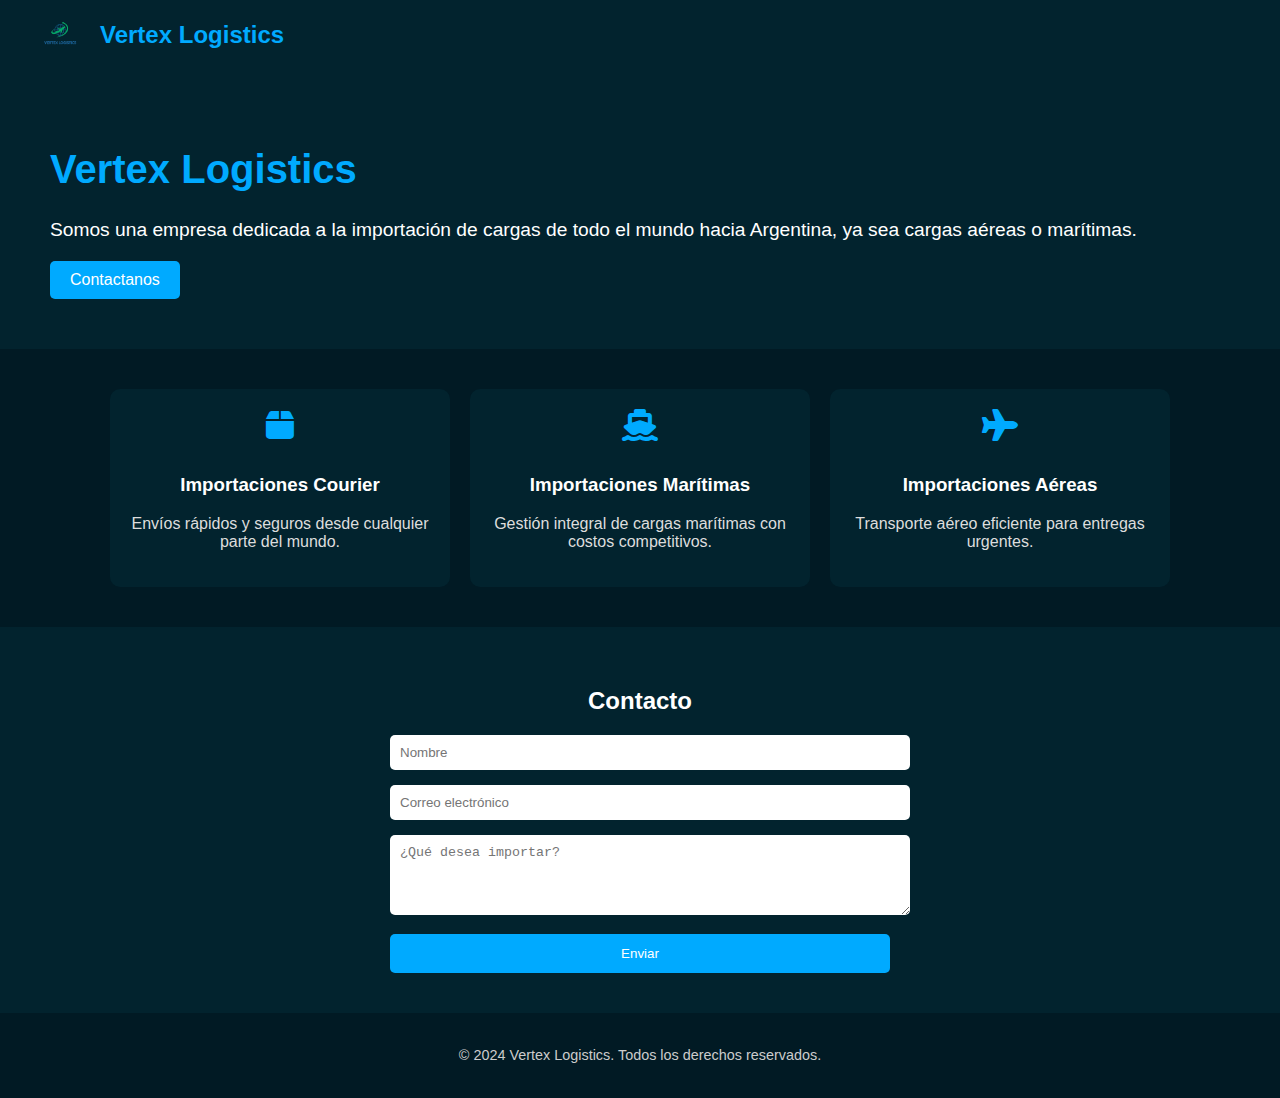
<file: index.html>
<!DOCTYPE html>
<html lang="es">
<head>
    <meta charset="UTF-8">
    <meta name="viewport" content="width=device-width, initial-scale=1.0">
    <title>Vertex Logistics</title>
    <link rel="stylesheet" href="styles.css">
    <!-- Font Awesome para los íconos -->
    <link rel="stylesheet" href="https://cdnjs.cloudflare.com/ajax/libs/font-awesome/6.4.0/css/all.min.css">
</head>
<body>
    <!-- Encabezado -->
    <header>
        <img src="logo.png" alt="Logo de Vertex Logistics">
        <h1>Vertex Logistics</h1>
    </header>

    <!-- Sección principal -->
    <section class="hero">
        <h1>Vertex Logistics</h1>
        <p>Somos una empresa dedicada a la importación de cargas de todo el mundo hacia Argentina, ya sea cargas aéreas o marítimas.</p>
        <button onclick="document.getElementById('contact').scrollIntoView({behavior: 'smooth'});">Contactanos</button>
    </section>

    <!-- Sección de servicios -->
    <section class="services">
        <div class="service-card">
            <i class="fa-solid fa-box"></i>
            <h3>Importaciones Courier</h3>
            <p>Envíos rápidos y seguros desde cualquier parte del mundo.</p>
        </div>
        <div class="service-card">
            <i class="fa-solid fa-ship"></i>
            <h3>Importaciones Marítimas</h3>
            <p>Gestión integral de cargas marítimas con costos competitivos.</p>
        </div>
        <div class="service-card">
            <i class="fa-solid fa-plane"></i>
            <h3>Importaciones Aéreas</h3>
            <p>Transporte aéreo eficiente para entregas urgentes.</p>
        </div>
    </section>

    <!-- Sección de contacto -->
    <section class="contact" id="contact">
        <h2>Contacto</h2>
        <form>
            <input type="text" placeholder="Nombre" required>
            <input type="email" placeholder="Correo electrónico" required>
            <textarea placeholder="¿Qué desea importar?" rows="4" required></textarea>
            <button type="submit">Enviar</button>
        </form>
    </section>

    <!-- Pie de página -->
    <footer>
        <p>© 2024 Vertex Logistics. Todos los derechos reservados.</p>
    </footer>
</body>
</html>
</file>
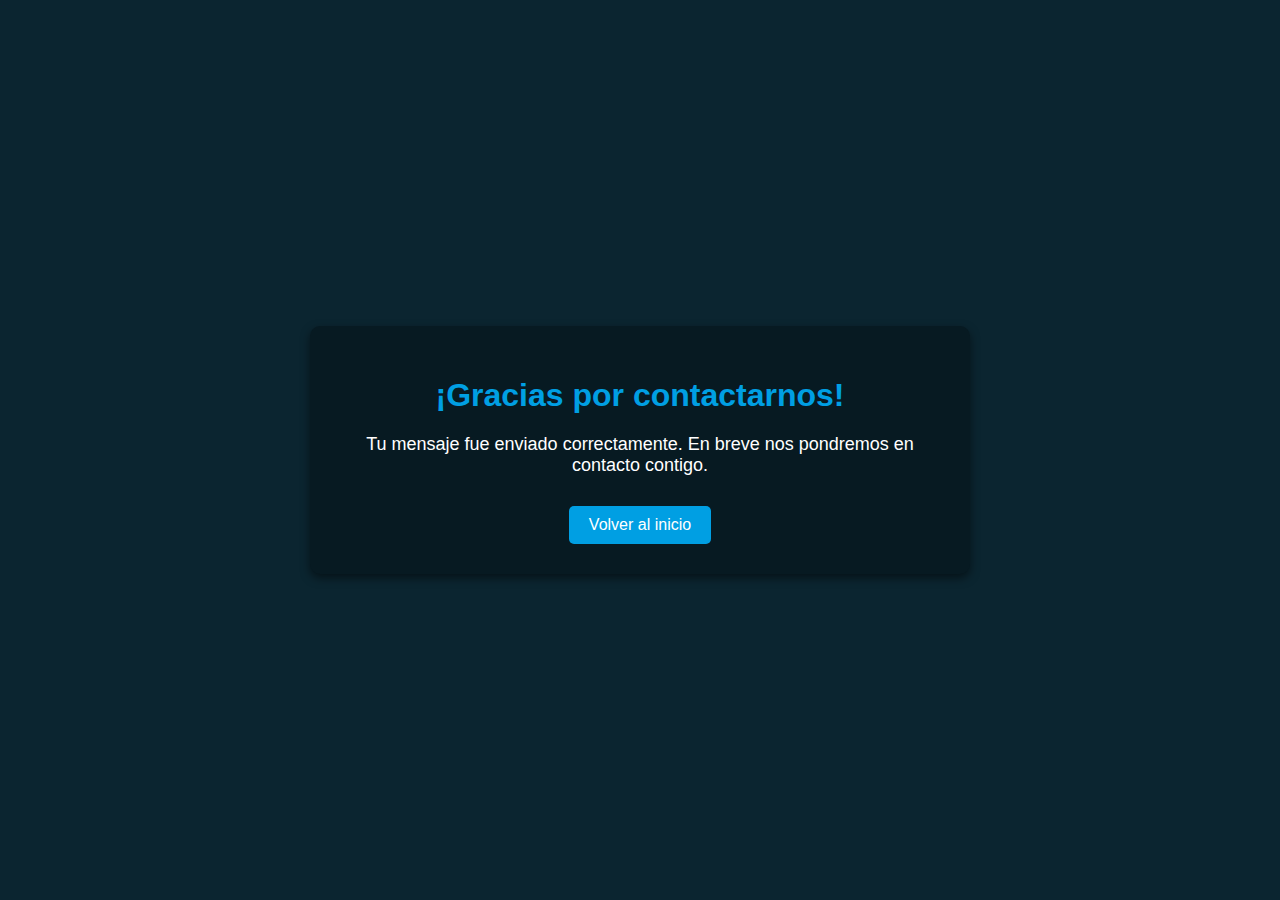
<file: gracias.html>
<!DOCTYPE html>
<html lang="es">
<head>
    <meta charset="UTF-8">
    <meta name="viewport" content="width=device-width, initial-scale=1.0">
    <title>Gracias - Vertex Logistics</title>
    <style>
        body {
            font-family: Arial, sans-serif;
            margin: 0;
            padding: 0;
            background-color: #0b2530;
            color: #ffffff;
            display: flex;
            justify-content: center;
            align-items: center;
            height: 100vh;
            text-align: center;
        }
        .container {
            max-width: 600px;
            padding: 30px;
            background-color: #071a22;
            border-radius: 10px;
            box-shadow: 0px 4px 10px rgba(0,0,0,0.5);
        }
        h1 {
            color: #009fe3;
            margin-bottom: 20px;
        }
        p {
            font-size: 18px;
            margin-bottom: 30px;
        }
        a {
            display: inline-block;
            padding: 10px 20px;
            background-color: #009fe3;
            color: #fff;
            text-decoration: none;
            border-radius: 5px;
        }
        a:hover {
            background-color: #007bbd;
        }
    </style>
</head>
<body>
    <div class="container">
        <h1>¡Gracias por contactarnos!</h1>
        <p>Tu mensaje fue enviado correctamente. En breve nos pondremos en contacto contigo.</p>
        <a href="index.html">Volver al inicio</a>
    </div>
</body>
</html>
</file>
<file: styles.css>
/* ---------------------- */
/* Estilos generales */
/* ---------------------- */
body {
    font-family: Arial, sans-serif;
    margin: 0;
    padding: 0;
    background-color: #02232e;
    color: white;
}

/* ---------------------- */
/* Encabezado */
/* ---------------------- */
header {
    display: flex;
    align-items: center;
    padding: 15px 30px;
    background-color: #02232e;
}

header img {
    height: 40px;
    margin-right: 10px;
}

header h1 {
    font-size: 1.5em;
    color: #00aaff;
    margin: 0;
}

/* ---------------------- */
/* Sección principal */
/* ---------------------- */
.hero {
    padding: 50px;
    text-align: left;
}

.hero h1 {
    font-size: 2.5em;
    color: #00aaff;
}

.hero p {
    font-size: 1.2em;
    margin: 20px 0;
}

.hero button {
    background-color: #00aaff;
    border: none;
    padding: 10px 20px;
    border-radius: 5px;
    color: white;
    font-size: 1em;
    cursor: pointer;
}

.hero button:hover {
    background-color: #0088cc;
}

/* ---------------------- */
/* Sección de servicios */
/* ---------------------- */
.services {
    display: flex;
    justify-content: center;
    gap: 20px;
    padding: 40px;
    background-color: #011a24;
}

.service-card {
    background-color: #02232e;
    padding: 20px;
    border-radius: 10px;
    width: 300px;
    text-align: center;
}

.service-card i {
    font-size: 2em;
    color: #00aaff;
    margin-bottom: 15px;
}

.service-card h3 {
    color: white;
}

.service-card p {
    color: #ddd;
}

/* ---------------------- */
/* Formulario de contacto */
/* ---------------------- */
.contact {
    padding: 40px;
    text-align: center;
    display: flex;
    flex-direction: column;
    align-items: center;
}

.contact h2 {
    color: white;
    margin-bottom: 20px;
}

form {
    max-width: 500px;
    width: 100%;
}

form input,
form textarea {
    width: 100%;
    padding: 10px;
    margin-bottom: 15px;
    border: none;
    border-radius: 5px;
}

form button {
    width: 100%;
    padding: 12px;
    background-color: #00aaff;
    color: white;
    border: none;
    border-radius: 5px;
    cursor: pointer;
}

form button:hover {
    background-color: #0088cc;
}

/* ---------------------- */
/* Pie de página */
/* ---------------------- */
footer {
    text-align: center;
    padding: 20px;
    background-color: #011a24;
    font-size: 0.9em;
    color: #ccc;
}
</file>
